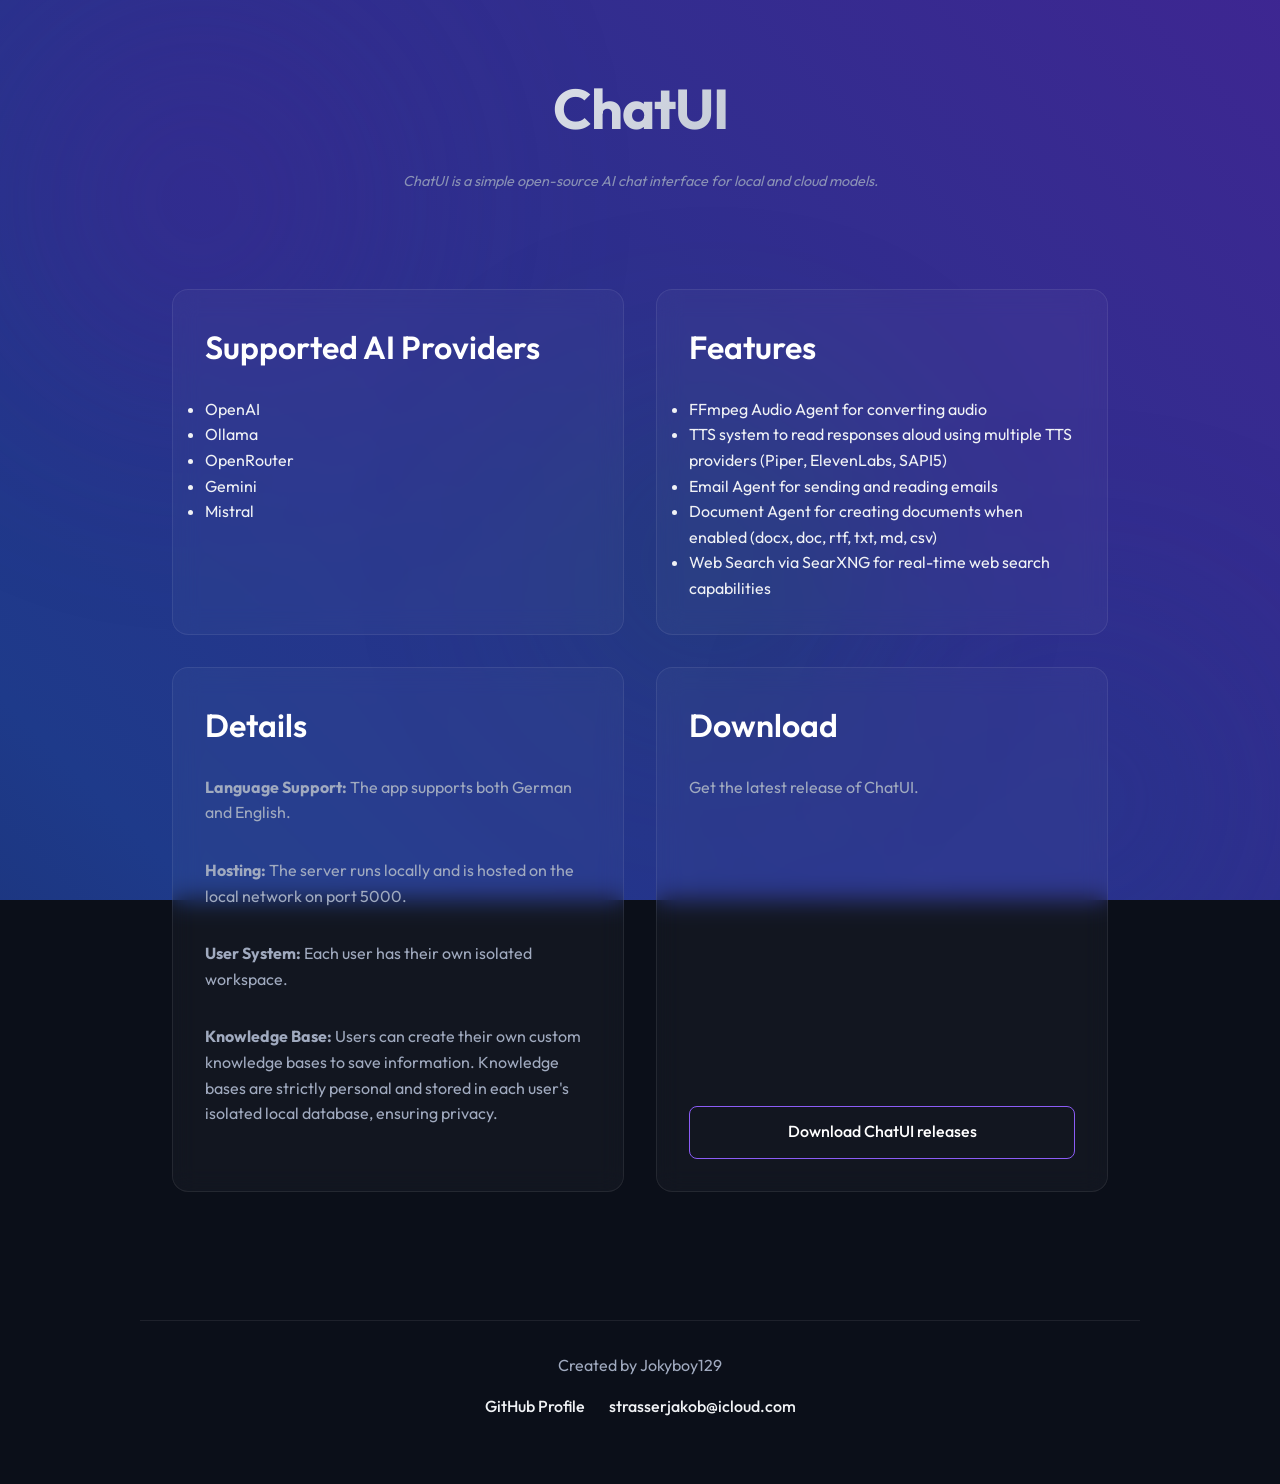
<file: index.html>
<!DOCTYPE html>
<html lang="en">
<head>
  <meta charset="UTF-8" />
  <meta name="viewport" content="width=device-width, initial-scale=1.0" />
  <title>ChatUI - Accessible AI Chat</title>
  
  <meta name="description" content="ChatUI is a simple, accessible open-source AI chat interface for local and cloud models.">
  <meta name="keywords" content="ChatUI, AI, accessible chat, screen reader, OpenAI, Ollama, OpenRouter, Gemini, Mistral, TTS">
  
  <link rel="preconnect" href="https://fonts.googleapis.com">
  <link rel="preconnect" href="https://fonts.gstatic.com" crossorigin>
  <link href="https://fonts.googleapis.com/css2?family=Outfit:wght@400;500;600;700&display=swap" rel="stylesheet">
  <link rel="stylesheet" href="style.css?v=3">
</head>
<body>
  <div class="asmr-background" aria-hidden="true">
    <div class="orb orb-1"></div>
    <div class="orb orb-2"></div>
    <div class="orb orb-3"></div>
  </div>

  <main>
    <section class="hero">
      <h1>ChatUI</h1>
      <p>
        ChatUI is a simple open-source AI chat interface for local and cloud models.
      </p>
    </section>

    <section class="projects-grid">
      <article class="project-card">
        <h2>Supported AI Providers</h2>
        <ul>
          <li>OpenAI</li>
          <li>Ollama</li>
          <li>OpenRouter</li>
          <li>Gemini</li>
          <li>Mistral</li>
        </ul>
      </article>

      <article class="project-card">
        <h2>Features</h2>
        <ul>
          <li>FFmpeg Audio Agent for converting audio</li>
          <li>TTS system to read responses aloud using multiple TTS providers (Piper, ElevenLabs, SAPI5)</li>
          <li>Email Agent for sending and reading emails</li>
          <li>Document Agent for creating documents when enabled (docx, doc, rtf, txt, md, csv)</li>
          <li>Web Search via SearXNG for real-time web search capabilities</li>
        </ul>
      </article>

      <article class="project-card">
        <h2>Details</h2>
        <p><strong>Language Support:</strong> The app supports both German and English.</p>
        <p><strong>Hosting:</strong> The server runs locally and is hosted on the local network on port 5000.</p>
        <p><strong>User System:</strong> Each user has their own isolated workspace.</p>
        <p><strong>Knowledge Base:</strong> Users can create their own custom knowledge bases to save information. Knowledge bases are strictly personal and stored in each user's isolated local database, ensuring privacy.</p>
      </article>

      <article class="project-card">
        <h2>Download</h2>
        <p>Get the latest release of ChatUI.</p>
        <a href="https://github.com/jokyboy129/ChatUI/releases">Download ChatUI releases</a>
      </article>
    </section>
  </main>

  <footer class="site-footer">
    <p>Created by Jokyboy129</p>
    <div class="footer-links">
      <a href="https://github.com/Jokyboy129" target="_blank" rel="noopener noreferrer">GitHub Profile</a>
      <a href="mailto:strasserjakob@icloud.com">strasserjakob@icloud.com</a>
    </div>
  </footer>
</body>
</html>
</file>
<file: style.css>
:root {
  --bg-color: #0b0f19;
  --text-primary: #f0f2f5;
  --text-secondary: #a0aabf;
  --accent-color: #8b5cf6;
  --accent-glow: rgba(139, 92, 246, 0.5);
  --card-bg: rgba(255, 255, 255, 0.03);
  --card-border: rgba(255, 255, 255, 0.08);
  --card-hover: rgba(255, 255, 255, 0.06);
}

* {
  margin: 0;
  padding: 0;
  box-sizing: border-box;
}

body {
  font-family: 'Outfit', 'Inter', system-ui, -apple-system, sans-serif;
  background-color: var(--bg-color);
  color: var(--text-primary);
  line-height: 1.6;
  overflow-x: hidden;
  position: relative;
  min-height: 100vh;
}

/* Visual ASMR Background Effect */
.asmr-background {
  position: fixed;
  top: 0;
  left: 0;
  width: 100vw;
  height: 100vh;
  z-index: -1;
  overflow: hidden;
  background: linear-gradient(45deg, #0b0f19, #1e3a8a, #4c1d95, #0b0f19);
  background-size: 400% 400%;
  animation: gradient-shift 15s ease infinite;
}

@keyframes gradient-shift {
  0% { background-position: 0% 50%; }
  50% { background-position: 100% 50%; }
  100% { background-position: 0% 50%; }
}

.orb {
  position: absolute;
  border-radius: 50%;
  filter: blur(120px);
  opacity: 0.6;
  animation: orb-float 20s infinite ease-in-out alternate;
  will-change: transform;
}

.orb-1 {
  width: 600px;
  height: 600px;
  background: radial-gradient(circle, #4c1d95, transparent 60%);
  top: -100px;
  left: -100px;
  animation-duration: 25s;
}

.orb-2 {
  width: 500px;
  height: 500px;
  background: radial-gradient(circle, #1e3a8a, transparent 60%);
  bottom: -150px;
  right: -50px;
  animation-duration: 22s;
  animation-delay: -5s;
}

.orb-3 {
  width: 400px;
  height: 400px;
  background: radial-gradient(circle, #065f46, transparent 60%);
  top: 40%;
  left: 40%;
  animation-duration: 28s;
  animation-delay: -10s;
}

@keyframes orb-float {
  0% { transform: translate(0, 0) scale(1); }
  50% { transform: translate(30vw, 20vh) scale(1.3); }
  100% { transform: translate(-20vw, -25vh) scale(0.8); }
}

/* Layout */
main {
  max-width: 1000px;
  margin: 0 auto;
  padding: 4rem 2rem;
  display: flex;
  flex-direction: column;
  gap: 3rem;
}

/* Hero Section */
.hero {
  text-align: center;
  margin-bottom: 2rem;
}

h1 {
  font-size: 3.5rem;
  font-weight: 700;
  margin-bottom: 1rem;
  background: linear-gradient(135deg, #fff, #a0aabf);
  -webkit-background-clip: text;
  -webkit-text-fill-color: transparent;
  letter-spacing: -1px;
}

.hero p {
  font-size: 1.1rem;
  color: var(--text-secondary);
  max-width: 600px;
  margin: 0 auto 1rem auto;
}

.hero p:last-child {
  font-size: 0.9rem;
  font-style: italic;
  opacity: 0.8;
}

h2 {
  font-size: 2rem;
  font-weight: 600;
  margin-bottom: 1.5rem;
  color: #fff;
}

/* Projects Grid */
.projects-grid {
  display: grid;
  grid-template-columns: repeat(auto-fit, minmax(300px, 1fr));
  gap: 2rem;
}

/* Glassmorphism Cards */
.project-card {
  background: var(--card-bg);
  border: 1px solid var(--card-border);
  border-radius: 16px;
  padding: 2rem;
  backdrop-filter: blur(12px);
  -webkit-backdrop-filter: blur(12px);
  transition: all 0.4s cubic-bezier(0.25, 0.46, 0.45, 0.94);
  display: flex;
  flex-direction: column;
  height: 100%;
}

.project-card:hover {
  transform: translateY(-5px);
  background: var(--card-hover);
  border-color: rgba(255, 255, 255, 0.15);
  box-shadow: 0 10px 30px -10px rgba(0, 0, 0, 0.5), 
              0 0 20px rgba(139, 92, 246, 0.1);
}

.project-card h3 {
  font-size: 1.5rem;
  font-weight: 600;
  margin-bottom: 1rem;
  color: #fff;
}

.project-card p {
  color: var(--text-secondary);
  flex-grow: 1;
  margin-bottom: 2rem;
}

.project-card a {
  display: inline-flex;
  align-items: center;
  justify-content: center;
  padding: 0.8rem 1.5rem;
  background: transparent;
  color: #fff;
  text-decoration: none;
  font-weight: 500;
  border-radius: 8px;
  border: 1px solid var(--accent-color);
  transition: all 0.3s ease;
  position: relative;
  overflow: hidden;
}

.project-card a::before {
  content: '';
  position: absolute;
  top: 0;
  left: 0;
  width: 100%;
  height: 100%;
  background: var(--accent-color);
  z-index: -1;
  transform: translateX(-100%);
  transition: transform 0.4s cubic-bezier(0.25, 0.46, 0.45, 0.94);
}

.project-card a:hover::before,
.project-card a:focus::before {
  transform: translateX(0);
}

.project-card a:hover,
.project-card a:focus {
  box-shadow: 0 0 15px var(--accent-glow);
}

/* Accessibility Focus States */
a:focus-visible {
  outline: 3px solid var(--accent-color);
  outline-offset: 4px;
}

/* Footer */
.site-footer {
  max-width: 1000px;
  margin: 4rem auto 2rem;
  padding: 2rem;
  text-align: center;
  border-top: 1px solid var(--card-border);
  color: var(--text-secondary);
}

.footer-links {
  margin-top: 1rem;
  display: flex;
  justify-content: center;
  gap: 1.5rem;
  flex-wrap: wrap;
}

.footer-links a {
  color: var(--text-primary);
  text-decoration: none;
  font-weight: 500;
  transition: color 0.3s ease;
}

.footer-links a:hover,
.footer-links a:focus {
  color: var(--accent-color);
  text-decoration: underline;
}

/* Responsive */
@media (max-width: 768px) {
  h1 {
    font-size: 2.5rem;
  }
  .projects-grid {
    grid-template-columns: 1fr;
  }
}
</file>
